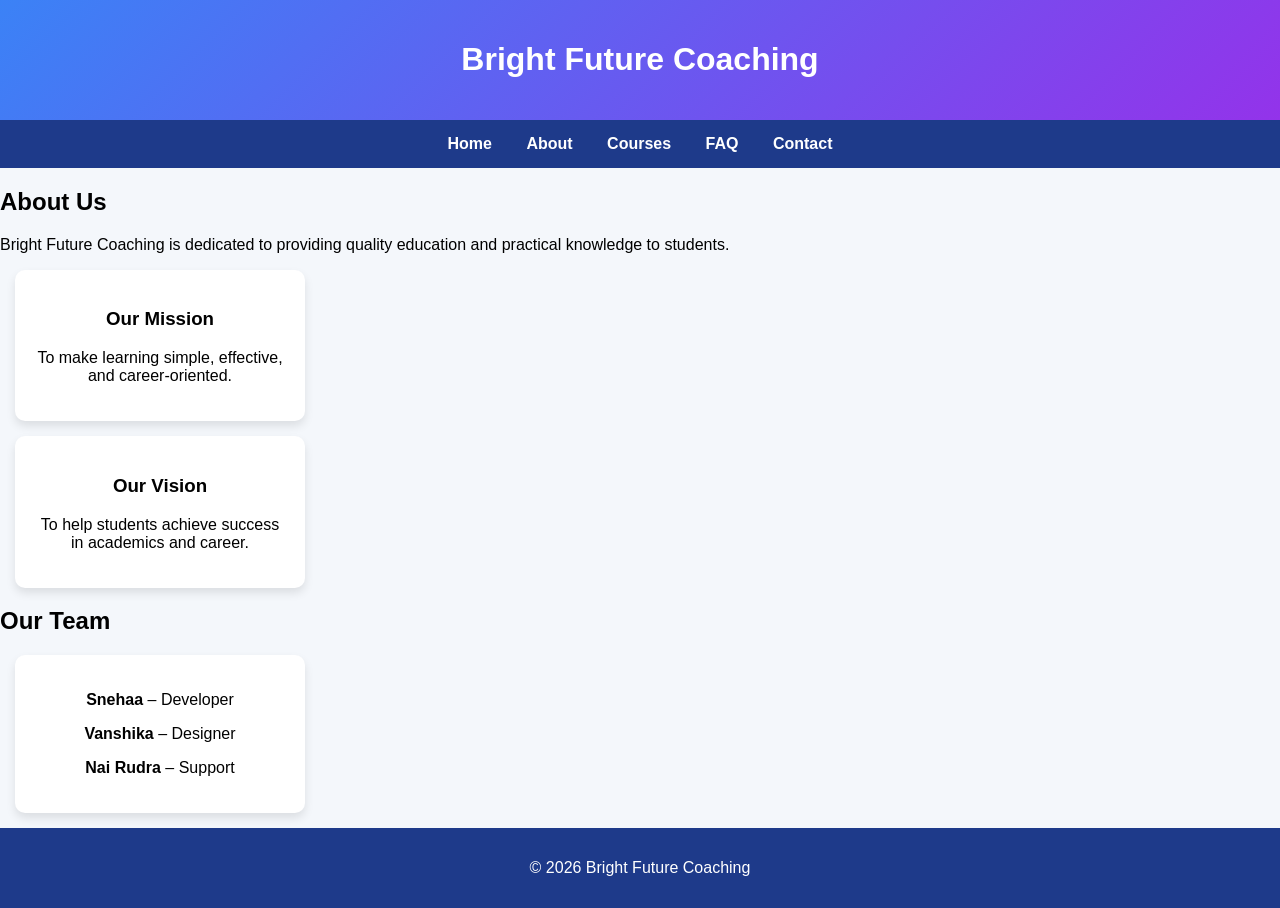
<file: about.html>
<!DOCTYPE html>
<html>
<head>
  <title>About Us - Bright Future Coaching</title>
  <link rel="stylesheet" href="style.css">
</head>

<body>

<header>
  <h1>Bright Future Coaching</h1>
</header>

<nav>
  <a href="index.html">Home</a>
  <a href="about.html">About</a>
  <a href="product.html">Courses</a>
  <a href="faq.html">FAQ</a>
  <a href="contact.html">Contact</a>
</nav>

<section class="container">
  <h1>About Us</h1>
  <p>Bright Future Coaching is dedicated to providing quality education and practical knowledge to students.</p>

  <div class="card">
    <h3>Our Mission</h3>
    <p>To make learning simple, effective, and career-oriented.</p>
  </div>

  <div class="card">
    <h3>Our Vision</h3>
    <p>To help students achieve success in academics and career.</p>
  </div>

  <h2>Our Team</h2>
  <div class="card">
    <p><b>Snehaa</b> – Developer</p>
    <p><b>Vanshika</b> – Designer</p>
    <p><b>Nai Rudra</b> – Support</p>
  </div>
</section>

<footer>
  <p>© 2026 Bright Future Coaching</p>
</footer>

</body>
</html>
</file>
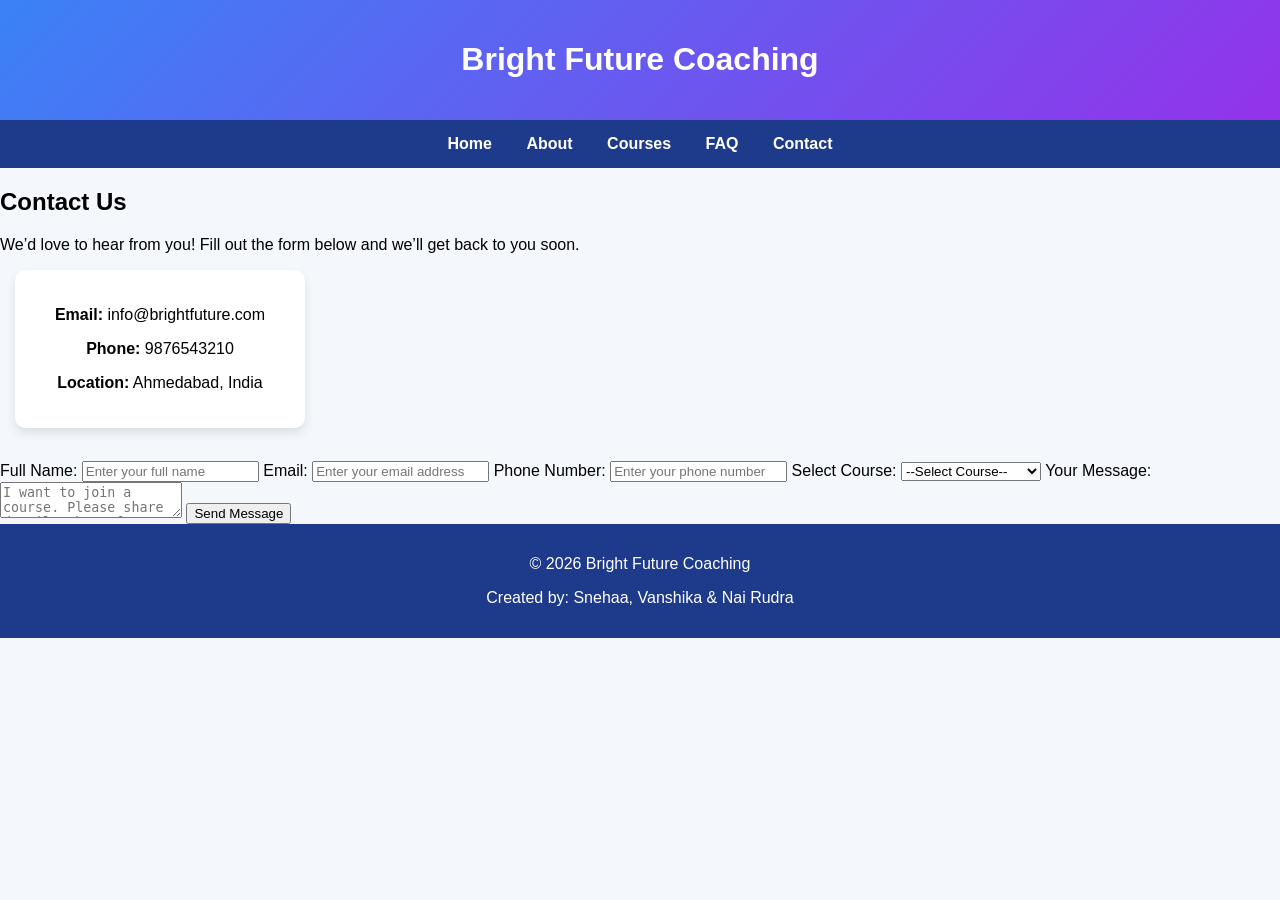
<file: contact.html>
<!DOCTYPE html>
<html>
<head>
  <title>Contact Us - Bright Future Coaching</title>
  <link rel="stylesheet" href="style.css">
</head>

<body>

<header>
  <h1>Bright Future Coaching</h1>
</header>

<nav>
  <a href="index.html">Home</a>
  <a href="about.html">About</a>
  <a href="product.html">Courses</a>
  <a href="faq.html">FAQ</a>
  <a href="contact.html">Contact</a>
</nav>

<section class="container">

  <h1>Contact Us</h1>
  <p>We’d love to hear from you! Fill out the form below and we’ll get back to you soon.</p>

  <!-- Contact Info -->
  <div class="card">
    <p><b>Email:</b> info@brightfuture.com</p>
    <p><b>Phone:</b> 9876543210</p>
    <p><b>Location:</b> Ahmedabad, India</p>
  </div>

  <br>

  <!-- Contact Form -->
  <form>
    <label>Full Name:</label>
    <input type="text" placeholder="Enter your full name" required>

    <label>Email:</label>
    <input type="email" placeholder="Enter your email address" required>

    <label>Phone Number:</label>
    <input type="tel" placeholder="Enter your phone number">

    <label>Select Course:</label>
    <select>
      <option>--Select Course--</option>
      <option>Web Development</option>
      <option>Java Programming</option>
      <option>Computer Networks</option>
      <option>Cyber Security</option>
    </select>

    <label>Your Message:</label>
    <textarea placeholder="I want to join a course. Please share details about fees, timings, and batches."></textarea>

    <button type="submit">Send Message</button>
  </form>

</section>

<footer>
  <p>© 2026 Bright Future Coaching</p>
  <p>Created by: Snehaa, Vanshika & Nai Rudra</p>
</footer>

</body>
</html>
</file>
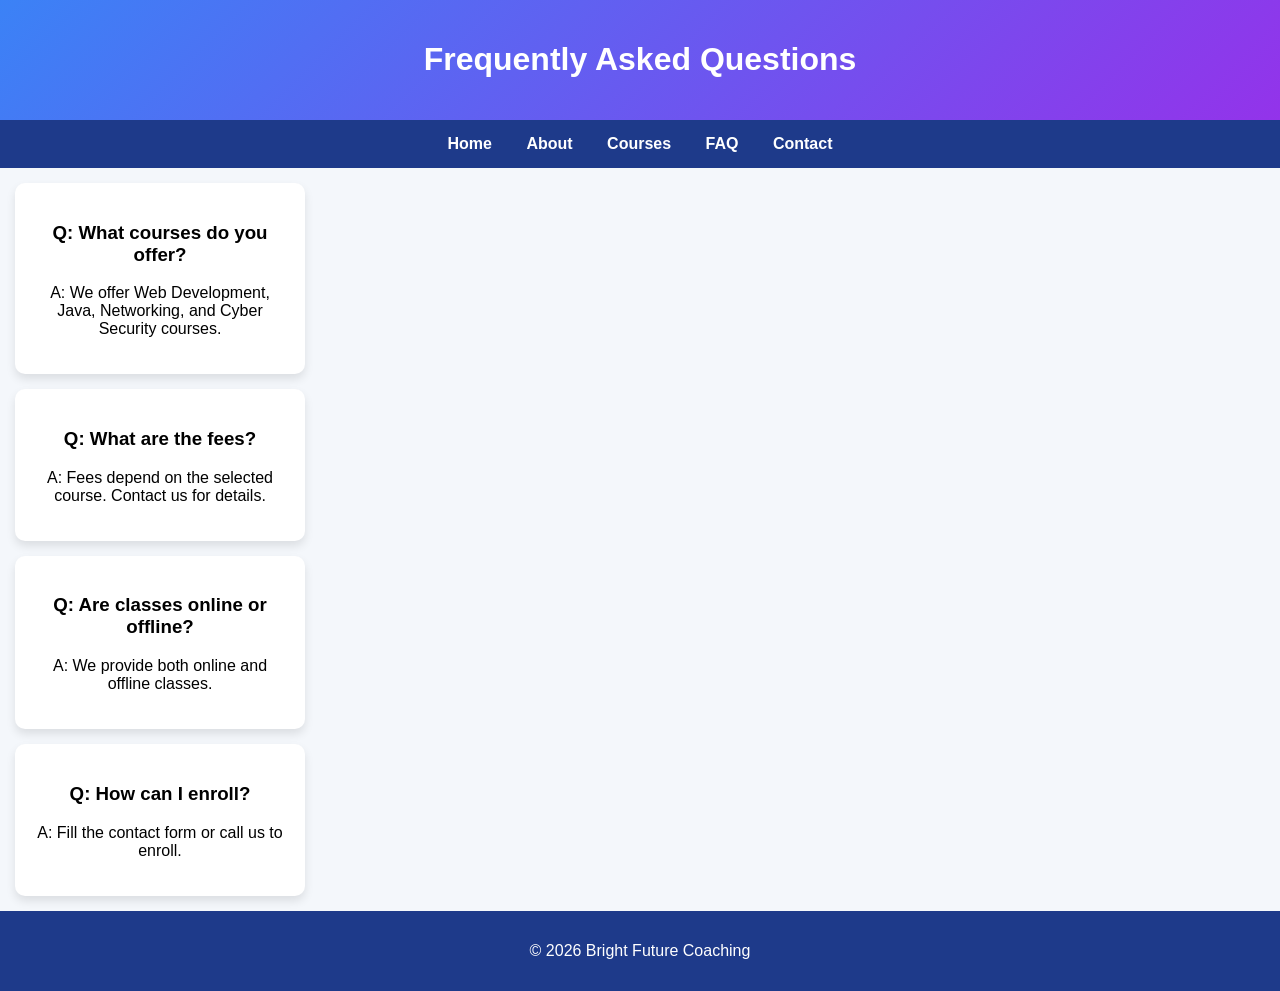
<file: faq.html>
<!DOCTYPE html>
<html>
<head>
  <title>FAQ - Bright Future Coaching</title>
  <link rel="stylesheet" href="style.css">
</head>

<body>

<header>
  <h1>Frequently Asked Questions</h1>
</header>

<nav>
  <a href="index.html">Home</a>
  <a href="about.html">About</a>
  <a href="product.html">Courses</a>
  <a href="faq.html">FAQ</a>
  <a href="contact.html">Contact</a>
</nav>

<section class="container">

  <div class="card">
    <h3>Q: What courses do you offer?</h3>
    <p>A: We offer Web Development, Java, Networking, and Cyber Security courses.</p>
  </div>

  <div class="card">
    <h3>Q: What are the fees?</h3>
    <p>A: Fees depend on the selected course. Contact us for details.</p>
  </div>

  <div class="card">
    <h3>Q: Are classes online or offline?</h3>
    <p>A: We provide both online and offline classes.</p>
  </div>

  <div class="card">
    <h3>Q: How can I enroll?</h3>
    <p>A: Fill the contact form or call us to enroll.</p>
  </div>

</section>

<footer>
  <p>© 2026 Bright Future Coaching</p>
</footer>

</body>
</html>
</file>
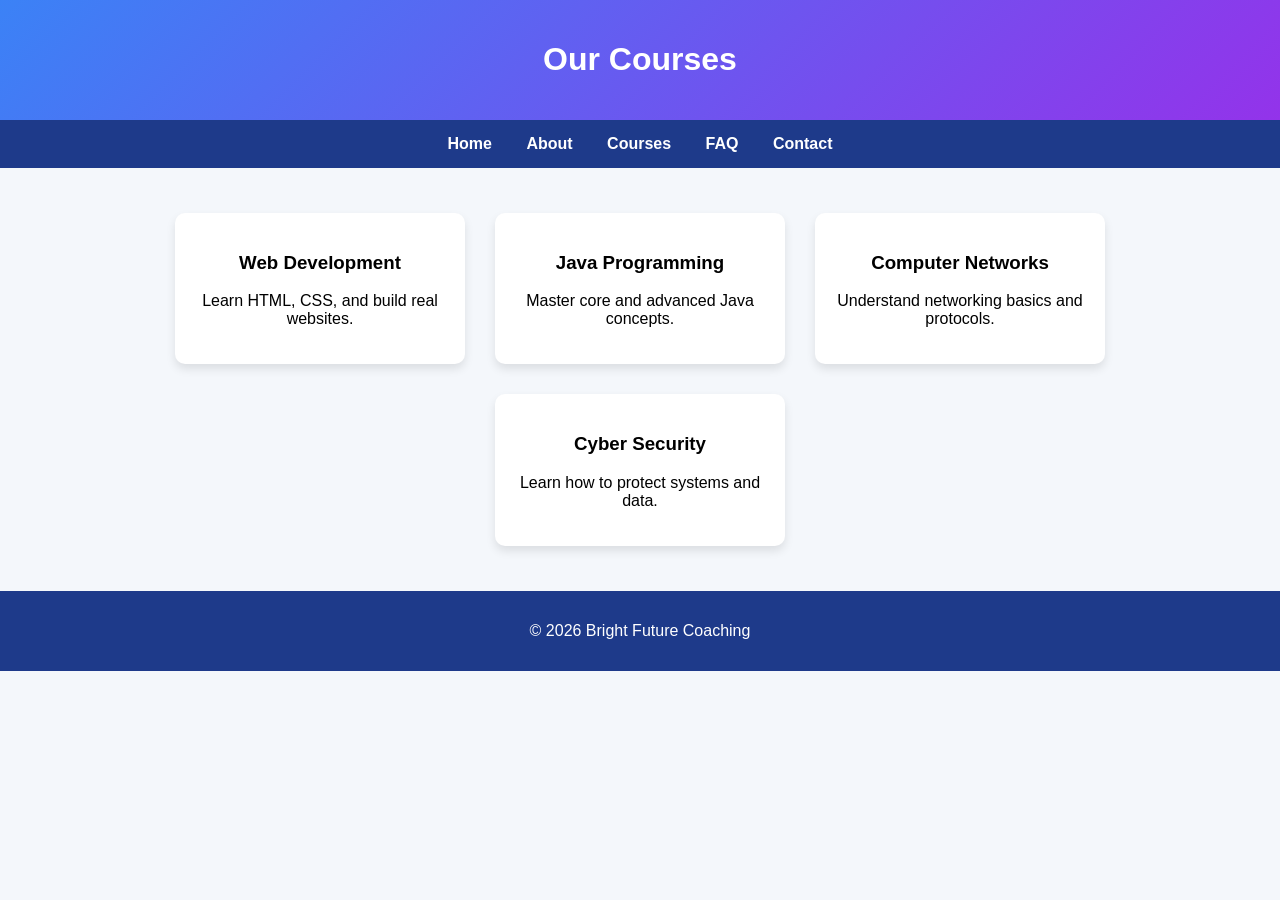
<file: product.html>
<!DOCTYPE html>
<html>
<head>
  <title>Courses - Bright Future Coaching</title>
  <link rel="stylesheet" href="style.css">
</head>

<body>

<header>
  <h1>Our Courses</h1>
</header>

<nav>
  <a href="index.html">Home</a>
  <a href="about.html">About</a>
  <a href="product.html">Courses</a>
  <a href="faq.html">FAQ</a>
  <a href="contact.html">Contact</a>
</nav>

<section class="features">

  <div class="card">
    <h3>Web Development</h3>
    <p>Learn HTML, CSS, and build real websites.</p>
  </div>

  <div class="card">
    <h3>Java Programming</h3>
    <p>Master core and advanced Java concepts.</p>
  </div>

  <div class="card">
    <h3>Computer Networks</h3>
    <p>Understand networking basics and protocols.</p>
  </div>

  <div class="card">
    <h3>Cyber Security</h3>
    <p>Learn how to protect systems and data.</p>
  </div>

</section>

<footer>
  <p>© 2026 Bright Future Coaching</p>
</footer>

</body>
</html>
</file>
<file: style.css>
body {
  font-family: 'Segoe UI', sans-serif;
  margin: 0;
  background: #f4f7fb;
}

/* HEADER */
header {
  background: linear-gradient(135deg, #3b82f6, #9333ea);
  color: white;
  text-align: center;
  padding: 20px;
}

/* NAVBAR */
nav {
  background: #1e3a8a;
  padding: 15px;
  text-align: center;
}
nav a {
  color: white;
  margin: 0 15px;
  text-decoration: none;
  font-weight: bold;
}
nav a:hover {
  color: #facc15;
}

/* HERO */
.hero {
  text-align: center;
  padding: 40px;
}
.hero h1 {
  font-size: 30px;
}
.hero-img {
  width: 70%;
  margin-top: 20px;
  border-radius: 10px;
}

/* FEATURES */
.features {
  display: flex;
  justify-content: center;
  flex-wrap: wrap;
  padding: 30px;
}

/* CARDS (simple & clean) */
.card {
  background: white;
  padding: 20px;
  margin: 15px;
  border-radius: 10px;
  width: 250px;
  text-align: center;
  box-shadow: 0 5px 10px rgba(0,0,0,0.1);
  transition: 0.3s;
}

.card:hover {
  transform: scale(1.05);
}

/* FOOTER */
footer {
  text-align: center;
  padding: 15px;
  background: #1e3a8a;
  color: white;
}
</file>
